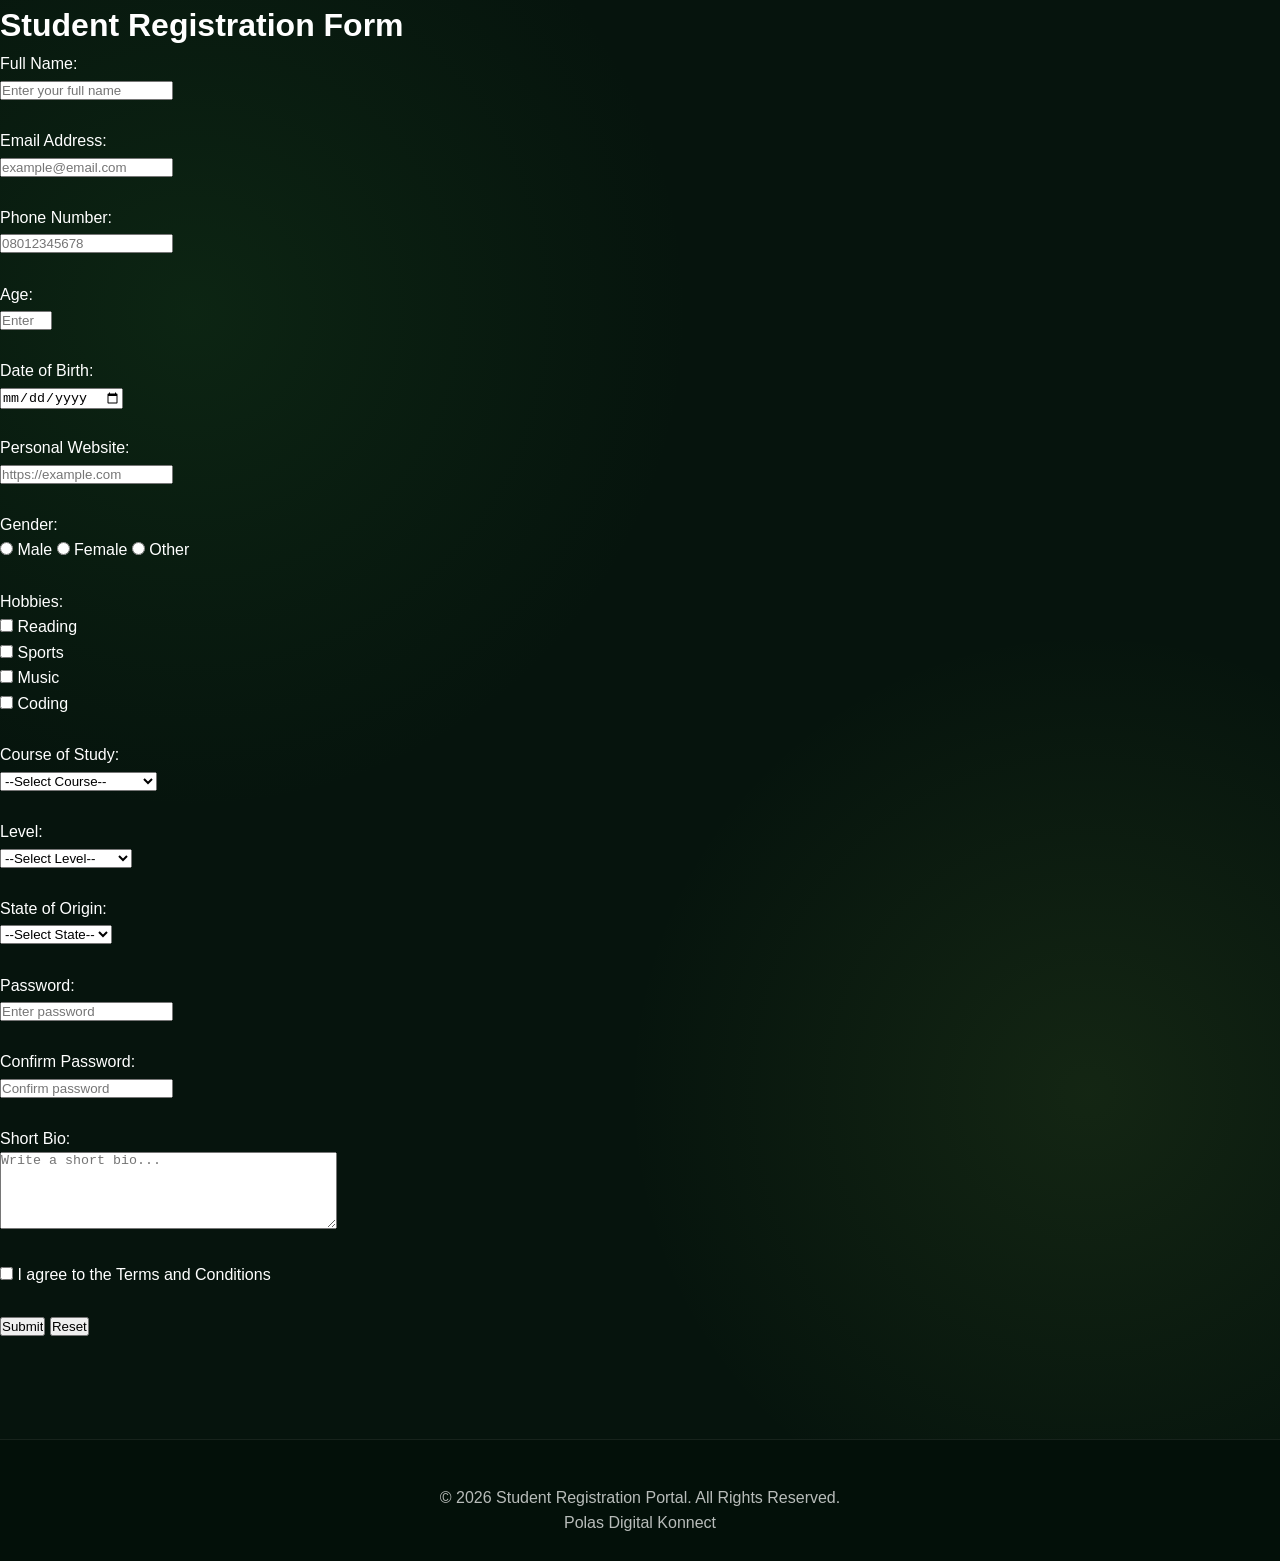
<file: index.html>
<!DOCTYPE html>
<html lang="en">
<head>
    <meta charset="UTF-8">
    <meta name="viewport" content="width=device-width, initial-scale=1.0">
    <title>Student Registration Form</title>
    <link rel="stylesheet" href="style.css">
</head>
<body>

    <h1>Student Registration Form</h1>

    <form action="#" method="post">

        <!-- Full Name -->
        <label for="fullname">Full Name:</label><br>
        <input type="text" id="fullname" name="fullname"
               placeholder="Enter your full name" required><br><br>

        <!-- Email -->
        <label for="email">Email Address:</label><br>
        <input type="email" id="email" name="email"
               placeholder="example@email.com" required><br><br>

        <!-- Phone -->
        <label for="phone">Phone Number:</label><br>
        <input type="tel" id="phone" name="phone"
               placeholder="08012345678" required><br><br>

        <!-- Age -->
        <label for="age">Age:</label><br>
        <input type="number" id="age" name="age"
               placeholder="Enter your age" min="10" max="100" required><br><br>

        <!-- Date of Birth -->
        <label for="dob">Date of Birth:</label><br>
        <input type="date" id="dob" name="dob" required><br><br>

        <!-- Website -->
        <label for="website">Personal Website:</label><br>
        <input type="url" id="website" name="website"
               placeholder="https://example.com"><br><br>

        <!-- Gender -->
        <label>Gender:</label><br>

        <input type="radio" id="male" name="gender" value="Male" required>
        <label for="male">Male</label>

        <input type="radio" id="female" name="gender" value="Female">
        <label for="female">Female</label>

        <input type="radio" id="other" name="gender" value="Other">
        <label for="other">Other</label><br><br>

        <!-- Hobbies -->
        <label>Hobbies:</label><br>

        <input type="checkbox" id="reading" name="hobbies" value="Reading">
        <label for="reading">Reading</label><br>

        <input type="checkbox" id="sports" name="hobbies" value="Sports">
        <label for="sports">Sports</label><br>

        <input type="checkbox" id="music" name="hobbies" value="Music">
        <label for="music">Music</label><br>

        <input type="checkbox" id="coding" name="hobbies" value="Coding">
        <label for="coding">Coding</label><br><br>

        <!-- Course -->
        <label for="course">Course of Study:</label><br>
        <select id="course" name="course" required>
            <option value="">--Select Course--</option>
            <option>Certificate Course</option>
            <option>Diploma Course</option>
            <option>Graphic Design</option>
            <option>Software Development</option>
            <option>Data Analysis</option>
            <option>Photo Editing</option>
        </select><br><br>

        <!-- Level -->
        <label for="level">Level:</label><br>
        <select id="level" name="level" required>
            <option value="">--Select Level--</option>
            <option>Beginner Level</option>
            <option>Intermediate Level</option>
            <option>Professional Level</option>
        </select><br><br>

        <!-- State -->
        <label for="state">State of Origin:</label><br>
        <select id="state" name="state" required>
            <option value="">--Select State--</option>
            <option>Abia</option>
            <option>Adamawa</option>
            <option>Akwa Ibom</option>
            <option>Anambra</option>
            <option>Bauchi</option>
            <option>Benue</option>
            <option>Borno</option>
            <option>Cross River</option>
            <option>Delta</option>
            <option>Ebonyi</option>
            <option>Edo</option>
            <option>Ekiti</option>
            <option>Enugu</option>
            <option>FCT</option>
            <option>Gombe</option>
            <option>Imo</option>
            <option>Jigawa</option>
            <option>Kaduna</option>
            <option>Kano</option>
            <option>Katsina</option>
            <option>Kebbi</option>
            <option>Kogi</option>
            <option>Kwara</option>
            <option>Lagos</option>
            <option>Nasarawa</option>
            <option>Niger</option>
            <option>Ogun</option>
            <option>Ondo</option>
            <option>Osun</option>
            <option>Oyo</option>
            <option>Plateau</option>
            <option>Rivers</option>
            <option>Sokoto</option>
            <option>Taraba</option>
            <option>Yobe</option>
            <option>Zamfara</option>
        </select><br><br>

        <!-- Password -->
        <label for="password">Password:</label><br>
        <input type="password" id="password" name="password"
               placeholder="Enter password" required><br><br>

        <!-- Confirm Password -->
        <label for="confirmPassword">Confirm Password:</label><br>
        <input type="password" id="confirmPassword" name="confirmPassword"
               placeholder="Confirm password" required><br><br>

        <!-- Bio -->
        <label for="bio">Short Bio:</label><br>
        <textarea id="bio" name="bio" rows="5" cols="40"
                  placeholder="Write a short bio..." required></textarea><br><br>

        <!-- Terms -->
        <input type="checkbox" id="terms" name="terms" required>
        <label for="terms">
            I agree to the Terms and Conditions
        </label><br><br>

        <!-- Buttons -->
        <input type="submit" value="Submit">
        <input type="reset" value="Reset">

    </form>
    <div>
        <footer>
            <p>&copy; 2026 Student Registration Portal. All Rights Reserved.</p>
            <p>Polas Digital Konnect</p>
        </footer>
    </div>

</body>
</html>
</file>
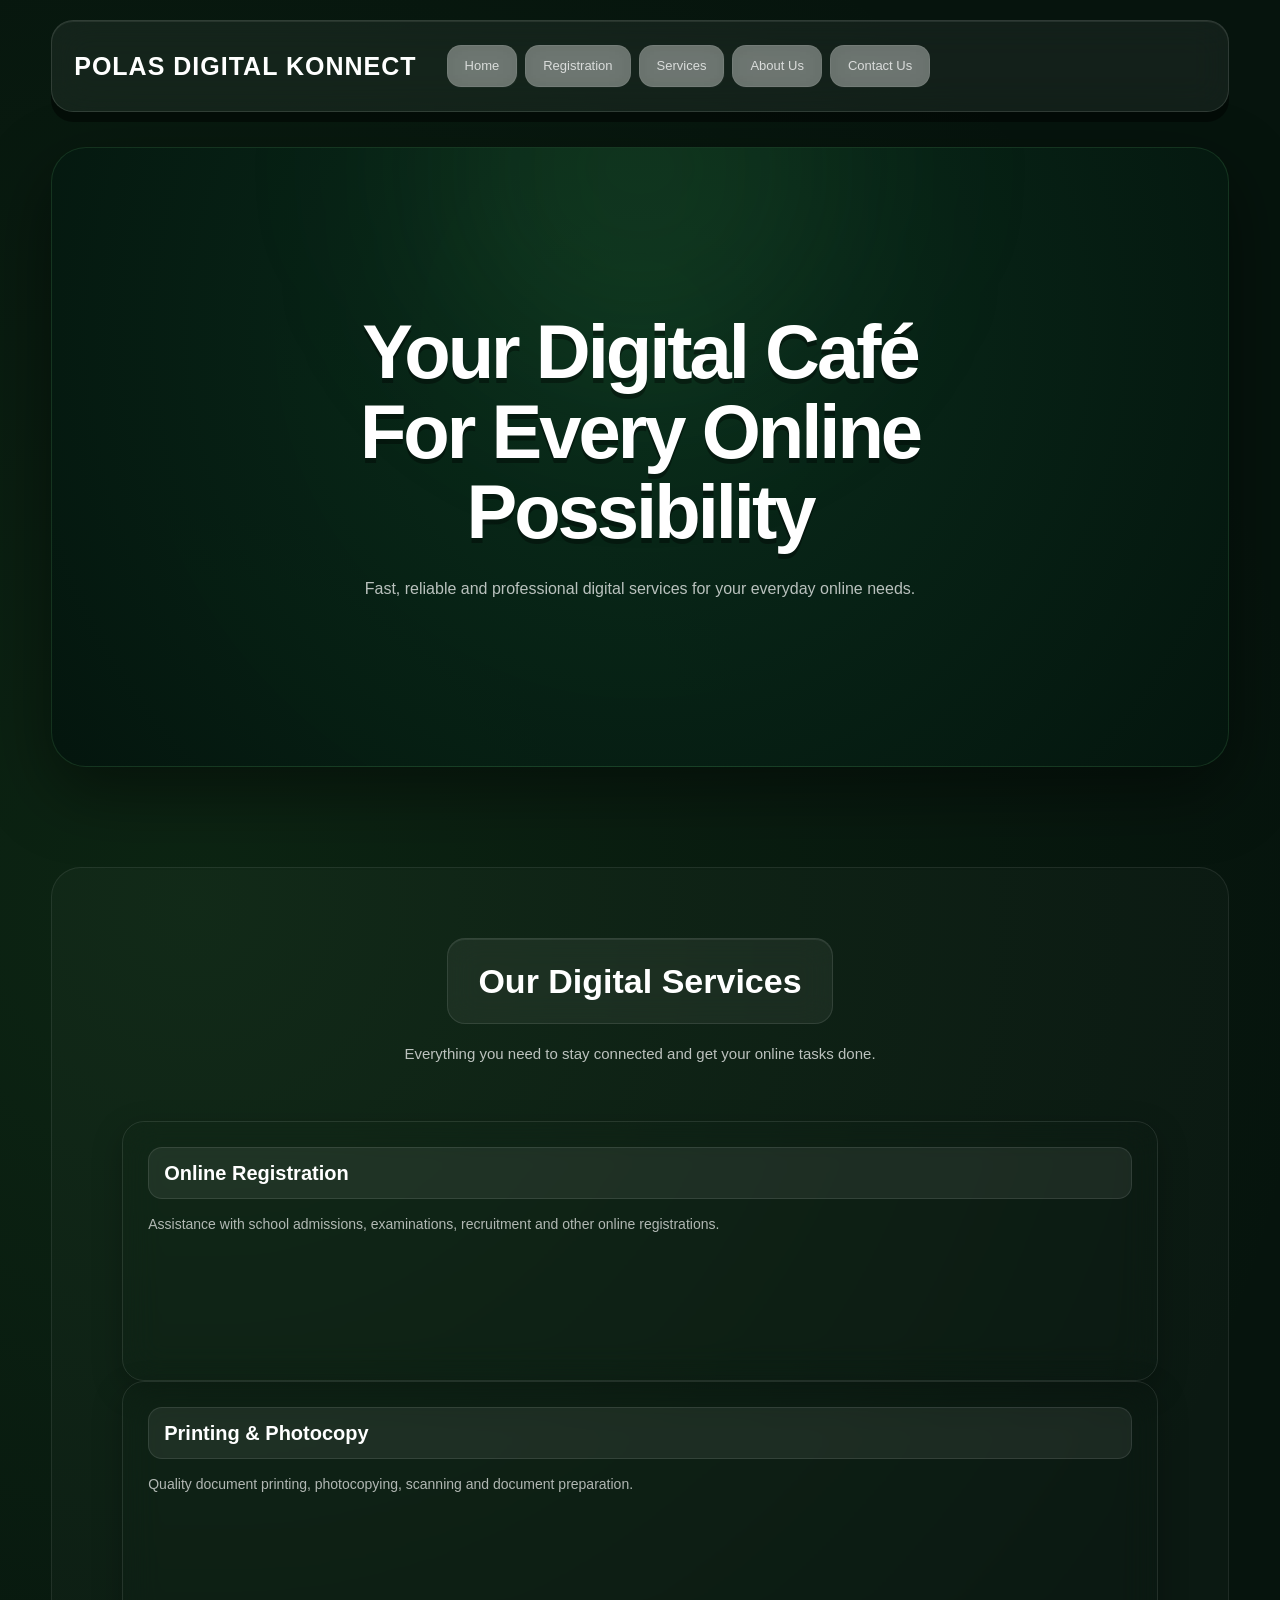
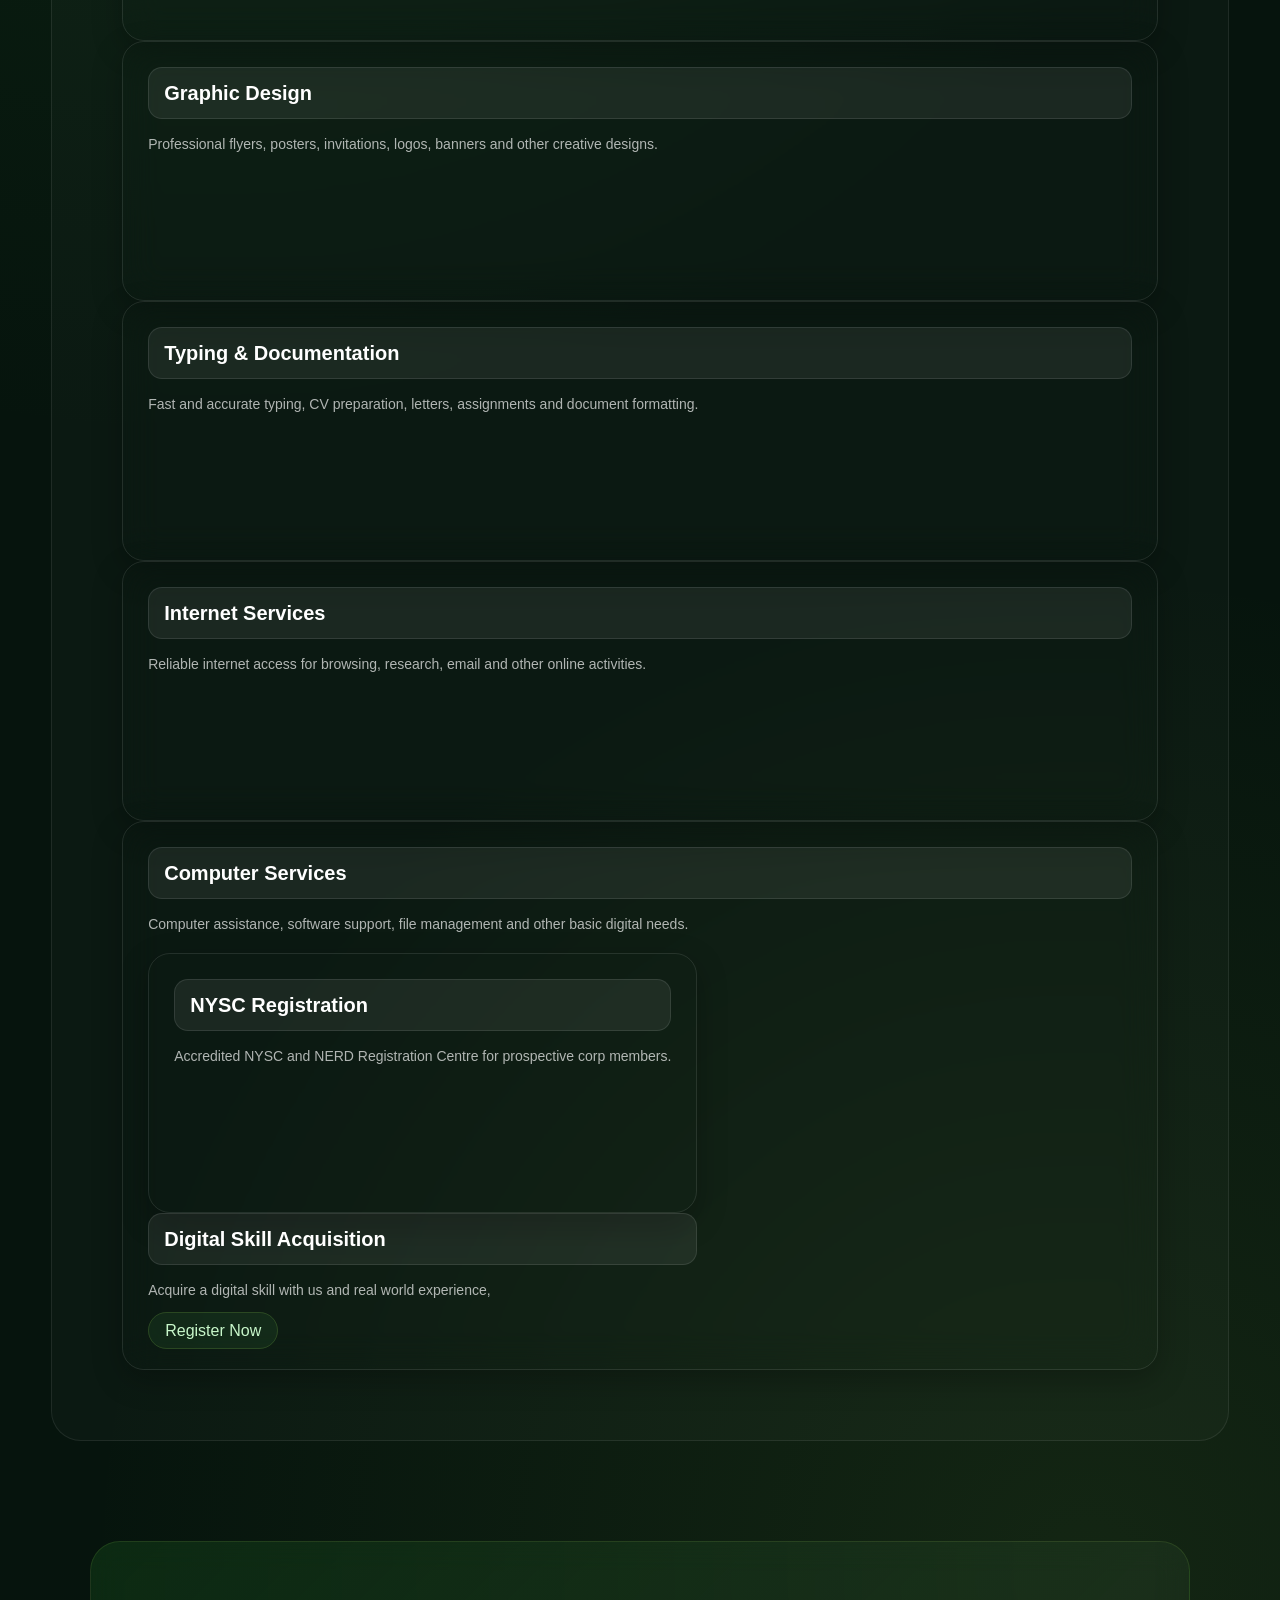
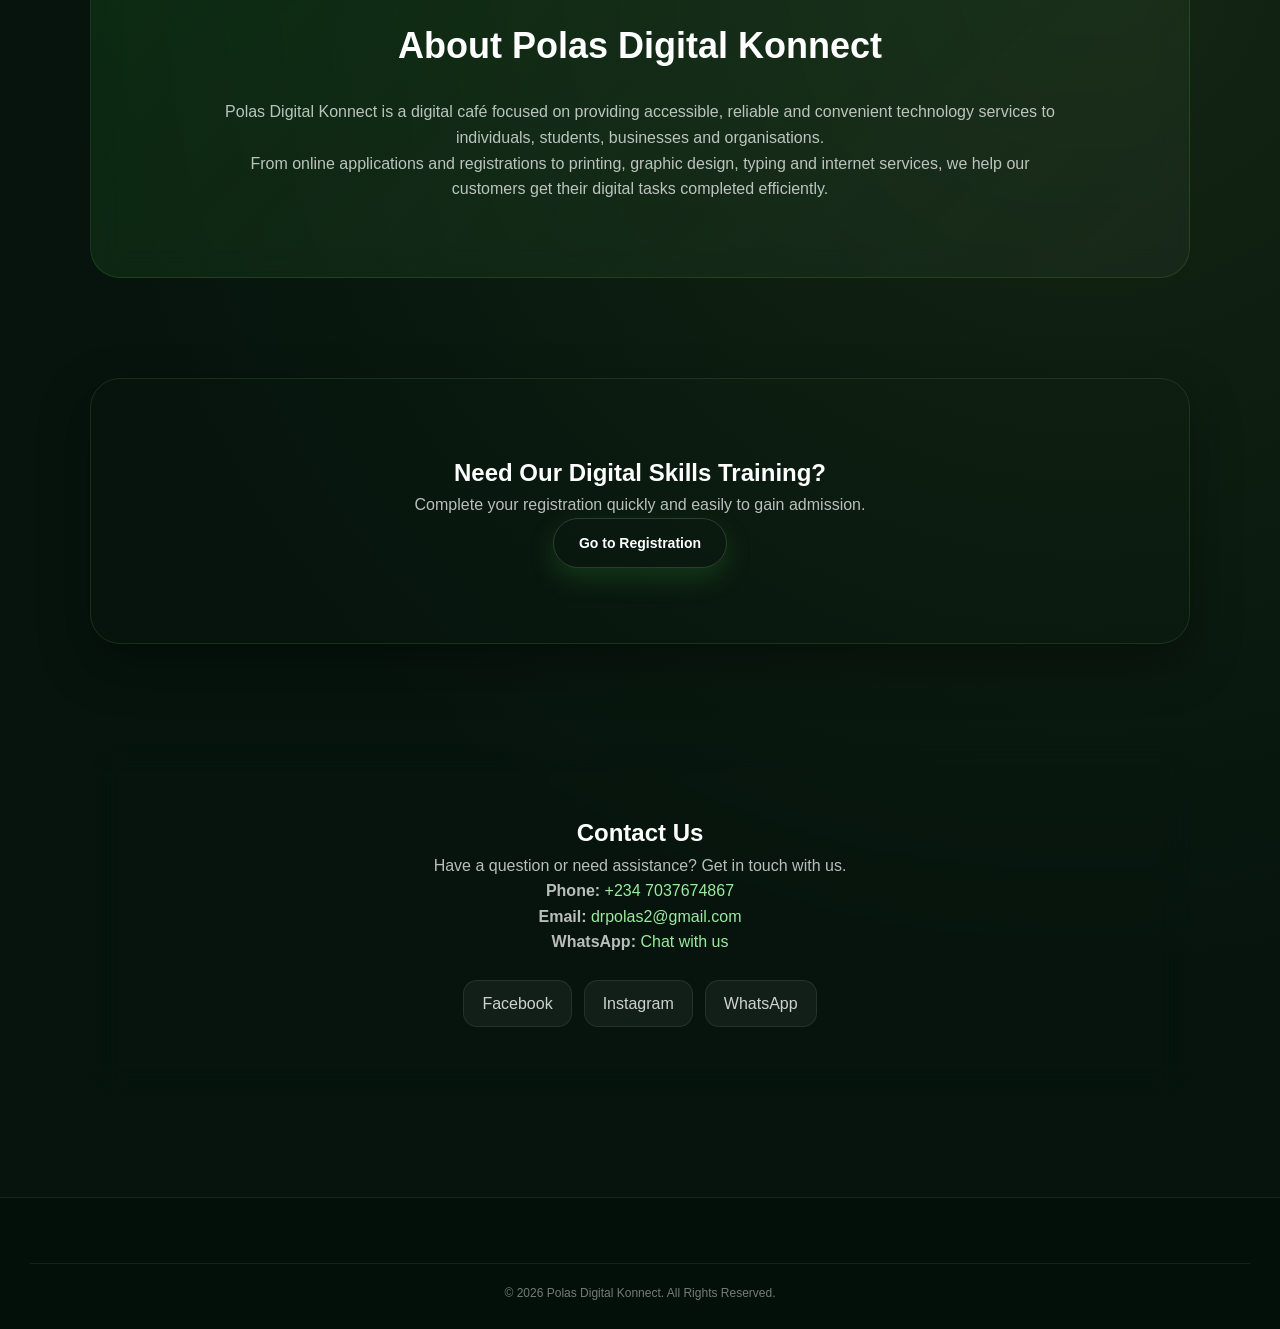
<file: homepage.html>
<!DOCTYPE html>
<html lang="en">

<head>
    <meta charset="UTF-8">
    <meta name="viewport" content="width=device-width, initial-scale=1.0">

    <title>Polas Digital Konnect | Digital Café</title>
    <link rel="stylesheet" href="style.css">
    <link rel="registration" href="../Registration Page/index.html">
</head>

<body>

    <!-- NAVIGATION -->

    <header class="navbar">

        <!-- Logo -->
        <div class="logo">
            <span>POLAS DIGITAL KONNECT</span>
        </div>


        <!-- Navigation Links -->
        <nav class="nav-links">

            <a href="../Registration Page/index.html">Home</a>

            <!-- Link this to registration page -->
            <a href="index.html">Registration</a>

            <a href="#services">Services</a>

            <a href="#about">About Us</a>

            <a href="#contact">Contact Us</a>

        </nav>

    </header>



    <!--MAIN CONTENT-->

    <main>


        <!--HERO SECTION -->

        <section class="hero">

            <div class="hero-content">

                <h1>
                    Your Digital Café
                    <br>
                    For Every Online
                    <br>
                    Possibility
                </h1>


                <p>
                    Fast, reliable and professional digital services
                    for your everyday online needs.
                </p>

        </section>



        <!-- SERVICES SECTION-->

        <section id="services" class="services">

            <div class="section-heading">

                <h2>
                    Our Digital Services
                </h2>

                <p>
                    Everything you need to stay connected and get
                    your online tasks done.
                </p>

            </div>


            <div class="service-container">


                <!-- Service 1 -->

                <div class="service-card">

                    <h3>
                        Online Registration
                    </h3>

                    <p>
                        Assistance with school admissions,
                        examinations, recruitment and other
                        online registrations.
                    </p>

                </div>


                <!-- Service 2 -->

                <div class="service-card">

                    <h3>
                        Printing & Photocopy
                    </h3>

                    <p>
                        Quality document printing, photocopying,
                        scanning and document preparation.
                    </p>

                </div>


                <!-- Service 3 -->

                <div class="service-card">

                    <h3>
                        Graphic Design
                    </h3>

                    <p>
                        Professional flyers, posters, invitations,
                        logos, banners and other creative designs.
                    </p>

                </div>


                <!-- Service 4 -->

                <div class="service-card">

                    <h3>
                        Typing & Documentation
                    </h3>

                    <p>
                        Fast and accurate typing, CV preparation,
                        letters, assignments and document formatting.
                    </p>

                </div>


                <!-- Service 5 -->

                <div class="service-card">

                    <h3>
                        Internet Services
                    </h3>

                    <p>
                        Reliable internet access for browsing,
                        research, email and other online activities.
                    </p>

                </div>
                <!-- Service 6 -->

                <div class="service-card">

                    <h3>
                        Computer Services
                    </h3>

                    <p>
                        Computer assistance, software support,
                        file management and other basic digital needs.
                    </p>

                <div>

                    <!--Service 7-->
                    <div class="service-card">
                         <h3>
                        NYSC Registration
                    </h3>

                    <p>
                        Accredited NYSC and NERD Registration Centre
                        for prospective corp members.
                    </p>

                    </div>

                    <!--Service 8 -->
                    <div>
                        <h3>
                        Digital Skill Acquisition
                    </h3>

                    <p>
                        Acquire a digital skill with us and real
                        world experience,
                        
                    </p>

                    <a href="../Registration Page/index.html">
                        Register Now
                    </a>
                    </div>
                    
                </div>

            </div>

        </section>



        <!-- ABOUT SECTION -->

        <section id="about" class="about">

            <div class="about-content">

                <h2>
                    About Polas Digital Konnect
                </h2>

                <p>
                    Polas Digital Konnect is a digital café focused
                    on providing accessible, reliable and convenient
                    technology services to individuals, students,
                    businesses and organisations.
                </p>

                <p>
                    From online applications and registrations to
                    printing, graphic design, typing and internet
                    services, we help our customers get their digital
                    tasks completed efficiently.
                </p>

            </div>

        </section>



        <!--REGISTRATION SECTION-->

        <section id="registration" class="registration">

            <div class="registration-content">

                <h2>
                    Need Our Digital Skills Training?
                </h2>

                <p>
                    Complete your registration quickly and easily
                    to gain admission.
                </p>

                <a href="registration.html" class="hero-button">
                    Go to Registration
                </a>

            </div>

        </section>



        <!--CONTACT SECTION -->

        <section id="contact" class="contact">

            <div class="contact-content">

                <h2>
                    Contact Us
                </h2>

                <p>
                    Have a question or need assistance?
                    Get in touch with us.
                </p>


                <!-- Phone -->

                <p>
                    <strong>Phone:</strong>
                    <a href="tel:+2340000000000">
                        +234 7037674867
                    </a>
                </p>


                <!-- Email -->

                <p>
                    <strong>Email:</strong>
                    <a href="mailto:drpolas2@gmail.com">
                        drpolas2@gmail.com
                    </a>
                </p>


                <!-- WhatsApp -->

                <p>
                    <strong>WhatsApp:</strong>
                    <a href="https://wa.me/" target="_blank">
                        Chat with us
                    </a>
                </p>


                <!-- Social Media -->

                <div class="social-links">

                    <a
                        href="https://www.facebook.com/"
                        target="_blank">
                        Facebook
                    </a>

                    <a
                        href="https://www.instagram.com/"
                        target="_blank">
                        Instagram
                    </a>

                    <a
                        href="https://wa.me/"
                        target="_blank">
                        WhatsApp
                    </a>

                </div>

            </div>

        </section>



        <!-- FOOTER -->

        <footer>

            <p class="copyright">
                &copy; 2026 Polas Digital Konnect.
                All Rights Reserved.
            </p>

        </footer>

    </main>

</body>

</html>
</file>
<file: style.css>
*{
    margin: 0;
    padding: 0;
    box-sizing: border-box;
}

html{
    scroll-behavior: smooth;
}

body {
    font-family: Arial, Helvetica, sans-serif;

    background:
        radial-gradient(
            circle at 15% 20%,
            rgba(46, 125, 50, 0.16),
            transparent 30%
        ),
        radial-gradient(
            circle at 85% 70%,
            rgba(139, 195, 74, 0.10),
            transparent 30%
        ),
        #06140d;

    color: white;

    line-height: 1.6;

    min-height: 100vh;

    overflow-x: hidden;
}
/*General Elements*/
a{
    text-decoration: none;
    color: inherit;
}

section{
    width: 100%;
}

p{
    color: rgba(255, 255, 255, 0.72);
}

/*Navigation/Header*/

.navbar{
    width: 92%;
    max-width: 1250px;

    min-height: 90px;

    margin: 20px auto;

    padding: 10px 22px;

    display: flex;

    align-items: center;
    
    gap: 30px;

    position: sticky;

    top: 15px;

    z-index: 1000;

    /*Morphism Effect*/

    background-color: rgba(255, 255, 255, 0.055);

    border: 1px solid rgba(255, 255, 255, 0.12);

    backdrop-filter: blur(18px);

    border-radius: 22px;

    -webkit-backdrop-filter: blur(18px);

    border-radius: 22px;

    box-shadow:
        0 10px rgba(0, 0, 0, 0.45),
         inset 0 1px 0 rgba(255, 255, 255, 0.08);
    
         transition: all 0.35s ease;
}

/*Header Hover*/

.navbar:hover{
    border-color: rgba(120, 220, 130, 0.25);

    box-shadow:
        0 15px 45px rgba(0, 0, 0, 0.45),
         0 0 25px 0 rgba(46, 125, 50, 0.08);
}

/*Logo*/
.logo{
    display: flex;

    align-items: center;

    gap: 12px;

    min-width: 240px;

    height: 70px;

    font-size: 25px;

    font-weight: 900;

    letter-spacing: 1px;

    color: white;
}

/*Navigation Links*/

.nav-links{

    display: flex;

    align-items: center;

    display: inline flex;

    justify-content: center;

    gap: 8px;
}

/*Glass Navigation Effects*/

.nav-links a{
    position: relative;
    padding: 10px 17px;
    border-radius: 14px;
    font-size: 13px;
    color: rgba(255, 255, 255, 0.75);
    background: rgba(255, 255, 255, 0.35);
    border: 1px solid rgba(255, 255, 255, 0.07);
    backdrop-filter: blur(12px);
    -webkit-backdrop-filter: blur(12px);

    transition:
        color 0.3s ease,
        background 0.3s ease,
        transform 0.3s ease,
        border-color 0.3s ease,
        box-shadow 0.3s ease;
}

/* Navigation hover */

.nav-links a:hover {

    color: white;

    background: rgba(82, 180, 91, 0.16);

    border-color: rgba(139, 195, 74, 0.35);

    transform: translateY(-3px);

    box-shadow:
        0 8px 20px rgba(0, 0, 0, 0.25),
        0 0 15px rgba(76, 175, 80, 0.10);
}
/*Main Content*/
main{
    width: 100%;
}

/*Hero Section*/

.hero{
    width: 92%;
    max-width: 1250px;
    min-height: 620px;
    margin: 35px auto 0;
    padding: 80px 70px;
    display: flex;
    align-items: center;
    justify-content: center;
    text-align: center;
    position: relative;
    overflow: hidden;
    border-radius: 35px;
    background: 
        radial-gradient(
            circle at 50% 30%,
            rgba(10,45,28,0.96),
            rgba( 4,22,14, 0.98)
            );
    border: 1px solid rgba( 120,220,130, 0.14);
    box-shadow: 
    0 25px 70px rgba(0, 0, 0, 0.45);
}

/*Glowing Effects*/
.hero::before{
    content: "";
    position: absolute;
    width: 400px;
    height: 400px;
    border-radius: 50%;
    background: rgba( 76,175,80, 0.12);
    filter: blur(100px);
    top: -180px;
    left: 50%;
    transform: translateX(-50%);
    pointer-events: none;
}

/*Hero Content*/
.hero-content{
    max-width: 850px;
    position: relative;
    z-index: 2;
}

/*Hero Typography*/

.hero h1{
    font-size: clamp(42px,6vw,76px);
    line-height: 1.05;
    letter-spacing: -3px;
    font-weight: 800;
    color: white;
    margin-bottom: 25px;
    text-shadow:
    0 5px rgba(0, 0, 0, 0.35);
}

.hero h1 br {
    max-width: 650px;
    margin: 0 auto 35px;
    line-height: 1.8;
    color: rgba(255, 255, 255, 0.75);
}
/* Hero Button*/
.hero-button{
    display: inline-flex;
    align-items: center;
    justify-content: center;
    padding: 13px 25px;
    border-radius: 50px;
    background: 
    linear-gradient(
        135deg,
        #4caf50
        #1b5e20
    );
    color: white;
    font-size: 14px;
    font-weight: 600;
    border: 1px solid rgba( 255,255,255, 0.15);
    box-shadow: 
    0 10px 25px rgba( 46,125,50, 0.30);
    transition: all 0.30s ease;
}

/*Services Section*/
.services{
    width: 92%;
    max-width: 1250px;
    margin: 100px auto;
    padding: 70px;
    border-radius: 30px;
    background: rgba( 255,255,255, 0.025);
    border: 1px solid rgba( 255,255,255, 0.08);
}

/*Services Heading*/
.section-heading{
    text-align: center;
    margin-bottom: 55px;
}

.section-heading h2{
    display: inline-block;
    padding: 15px 30px;
    border-radius: 18px;
    font-size: 34px;
    color: white;
    background: rgba( 255,255,255, 0.055);
    border: 1px solid rgba( 255,255,255, 0.10);
    backdrop-filter: blur(15px);
    -webkit-backdrop-filter: blur(15px);
    box-shadow: 
    inset 0 1px 0 rgba( 255,255,255, 0.08);
    transition: all 0.35s ease;
}

.section-heading p{
    max-width: 600px;
    margin: 18px auto 0;
    font-size: 15px;
}

/*Service Container*/
.section-container{
    display: grid;
    grid-template-columns: repeat(3, minmax(0, 1fr));
    gap: 25px;
    align-items: stretch;
}
/*Service Cards*/
.service-card{
    min-height: 260px;
    padding: 25px;
    display: flex;
    flex-direction: column;
    align-items: flex-start;
    justify-content: flex-start;
    border-radius: 22px;
    background: 
    linear-gradient(
        145deg,
        rgba(255, 255, 255,0.08)
        rgba(255, 255, 255. 0025)
    );
    border: 1px solid rgba( 255,255,255, 0.10);
    backdrop-filter: blur(18px);
    -webkit-backdrop-filter: blur(18px);
    box-shadow: 
        0 10px 30px rgba( 0,0,0, 0.25);
        
        transition: 
        transform 0.35s ease,
        border-color 0.35s ease;
        box-shadow: 0.35s ease;

}
.service-card:hover{
    transform: translateY(-8px);

    background: 
    linear-gradient(
        145deg,
        rgba(76,175,80,0.13),
        rgba(255,255,255, 0.04)
    );
    border-color: 
    rgba( 139,195,74, 0.40);

    box-shadow: 
    0 18px 40px rgba( 0,0,0, 0.35),
    0 0 25px rgba( 76,175,80, 0.08);
}

/*Services Headers*/
.service-card h3 {
    width: 100%;
    padding: 12px 15px;
    margin-bottom: 18px;
    border-radius: 14px;
    font-size: 20px;
    line-height: 1.3;
    color: white;
    background: 
        rgba( 255,255,255, 0.065);
    border: 1px solid rgba( 255,255,255, 0.10);
    backdrop-filter: blur(12px);
    -webkit-backdrop-filter: blur(12px);
    transition: all 0.3s ease;
}

/*Service Heading Hover*/
.service-card:hover h3{
    background: rgba( 76,175,80, 0.16);
    background-color: rgba( 139,195,74, 0.30);
    color: #d8ffd9;
    transform: translateX(4px);
}

/*Service Content*/
.service-card p{
    font-size: 14px;
    line-height: 1.10;
    color: rgba( 255,255,255, 0.68);
    margin-bottom: 20px;
}

/*Service Registration Link*/
.service-card a {
    margin-top: auto;
    padding: 9px 16px;
    border-radius: 30px;
    color: #c8f7ca;
    background: rgba( 76,175,80, 0.10);
    border: 1px solid rgba( 139,195,74, 0.20);

}
/*Service Hover*/
.service-card a:hover {

    color: white;

    background: #2e7d32;

    border-color: #66bb6a;

    transform: translateY(-2px);
}
/*About Section*/
.about{
    width: 92%;
    max-width: 1100px;
    margin: 100px auto;
    padding: 75px 60px;
    text-align: center;
    border-radius: 30px;
    background: 
    linear-gradient(
        135deg,
        rgba(27,94,32,0.30),
        rgba(255,255,255,0.035)
    );
    border: 1px solid rgba( 139,195,74, 0.15);
    backdrop-filter: blur(15px);
    -webkit-backdrop-filter: blur(15px);
}
.about-content{
    max-width: 850px;
    margin: auto;
}
.about h2 {
    font-size: 36px;
    margin-bottom: 25px;
    color: white;
}
.about-paragraph {
    margin-bottom: 18px;
    font-size: 15px;
    line-height: 1.9;
}

/*Registration Section*/
.registration{
    width: 92%;
    max-width: 1100px;
    margin: 100px auto;
    padding: 75px 60px;
    text-align: center;
    border-radius: 30px;
    background: 
    radial-gradient(
        circle at center,
        rgba(76,175,80,0.20),
    );
    border: 1px solid rgba( 139,195,74, 0.15);
    box-shadow: 
    0 20px 50px rgba( 0,0,0, 0.35);
    
.registration-content{
    max-width: 750px;
    margin: auto;
}
.registration h2 {
    font-size: 38px;
    line-height: 1.2;
    margin-bottom: 30px;
}
.registration p {
    margin-bottom: 30px;
}
}

/*Contact Section*/
.contact{
    width: 92%;
    max-width: 1100px;
    margin: 100px auto;
    padding: 70px 40px;
    text-align: center;
    border-radius: 30px;
    background: rgba(255,255,255,0.035)

    border: 1px solid rgba( 139,195,74, 0.15);
    backdrop-filter: blur(15px);
    -webkit-backdrop-filter: blur(15px);
.contact-content{
    max-width: 750px;
    margin: auto;
}
.contact h2 {
    font-size: 36px;
    margin-bottom: 20px;
}
.contact p {
    margin-bottom: 15px;
}
.contact strong{
    color: white;
}
}
.contact a{
    color: #9bea9f;
    transition: all 0.3s ease;
}
.contact a:hover{
    color: white;
    text-decoration: underline;
}
/*Social Media Links*/
.social-links {

    display: flex;

    justify-content: center;

    align-items: center;

    flex-wrap: wrap;

    gap: 12px;

    margin-top: 25px;
}


.social-links a {

    padding: 10px 18px;

    border-radius: 14px;

    color: rgba(255, 255, 255, 0.80);

    background: rgba(255, 255, 255, 0.05);

    border: 1px solid rgba(255, 255, 255, 0.08);

    backdrop-filter: blur(10px);

    -webkit-backdrop-filter: blur(10px);

    text-decoration: none;

    transition: all 0.3s ease;
}


.social-links a:hover {

    color: white;

    background: rgba(76, 175, 80, 0.18);

    border-color: rgba(139, 195, 74, 0.35);

    transform: translateY(-4px);

    box-shadow:
        0 8px 20px rgba(0, 0, 0, 0.25);
}

/*Footer*/
footer {

    width: 100%;

    margin-top: 100px;

    padding: 45px 30px 25px;

    text-align: center;

    background: #031009;

    border-top: 1px solid rgba(255, 255, 255, 0.08);
}


.footer-content {

    max-width: 1100px;

    margin: auto;
}


.copyright {

    margin-top: 20px;

    padding-top: 20px;

    border-top: 1px solid rgba(255, 255, 255, 0.07);

    font-size: 12px;

    color: rgba(255, 255, 255, 0.45);
}
</file>
